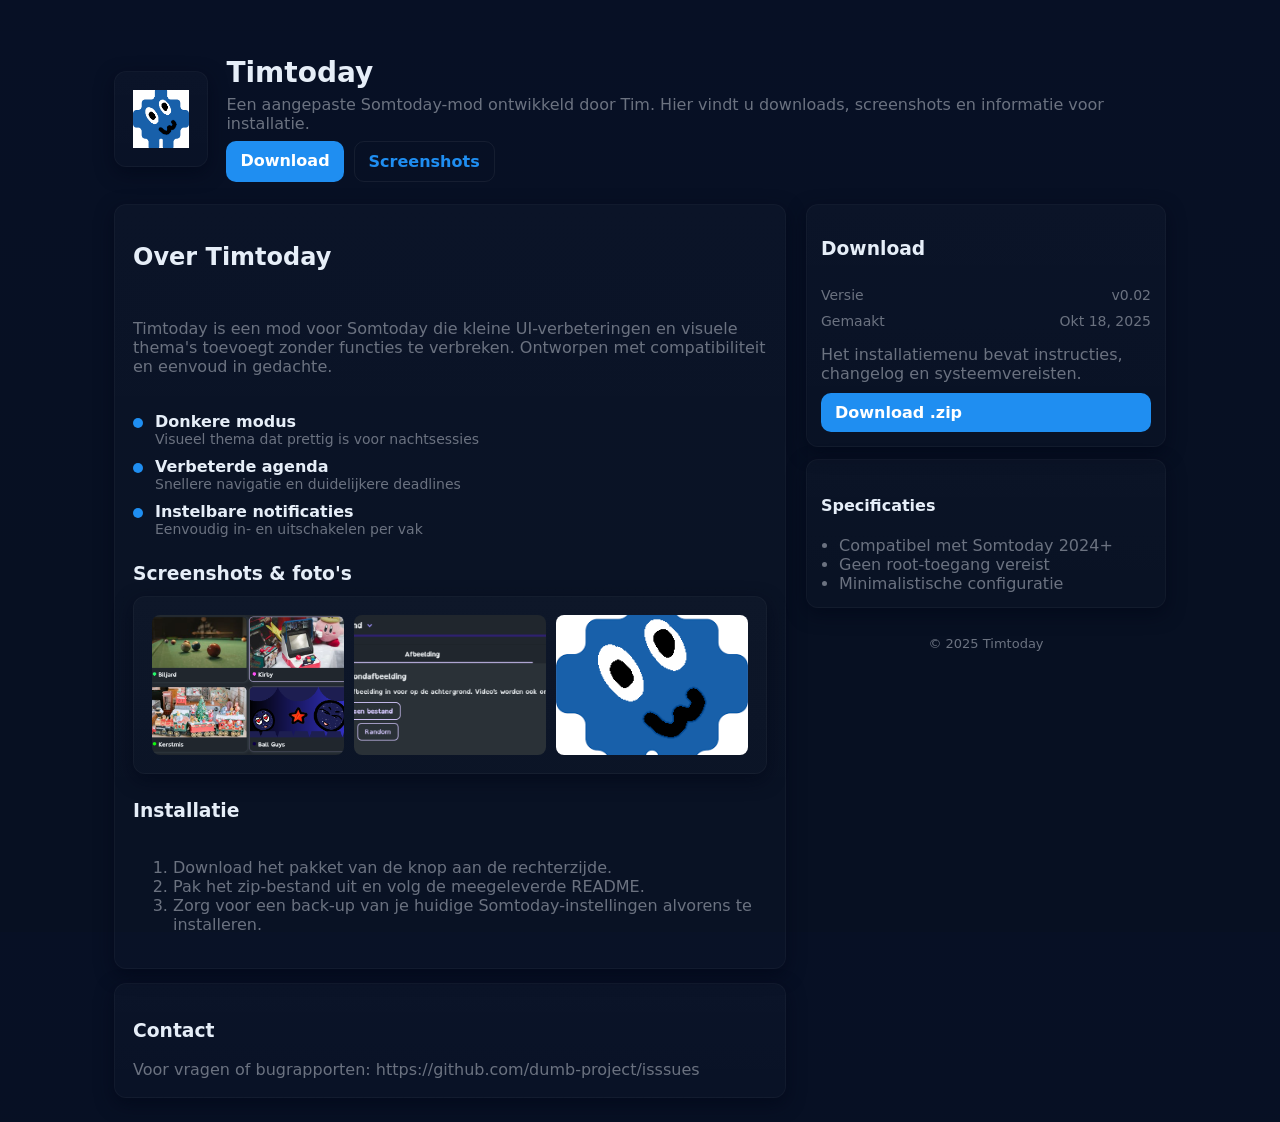
<file: timtoday.html>
<!doctype html>
<html lang="nl">
<head>
  <script async src="https://pagead2.googlesyndication.com/pagead/js/adsbygoogle.js?client=ca-pub-4163953497019376"
     crossorigin="anonymous"></script>
  <meta charset="utf-8">
  <meta name="viewport" content="width=device-width, initial-scale=1">
  <title>Timtoday — Somtoday Mod</title>
  <meta name="description" content="Timtoday — aangepaste Somtoday-mod. Download, bekijk screenshots en contacteer de maker.">
  <style>
    :root{
      --accent:#1f8ef1;
      --muted:#6b7280;
      --bg:#0f1724;
      --card:#0b1220;
      --glass: rgba(255,255,255,0.03);
      --radius:12px;
      color-scheme: dark;
    }
    *{box-sizing:border-box}
    html,body{height:100%;margin:0;font-family:Inter, ui-sans-serif, system-ui, -apple-system, "Segoe UI", Roboto, "Helvetica Neue", Arial; background: linear-gradient(180deg,#071025 0%, #071022 60%); color:#e6eef8}
    .container{max-width:1100px;margin:32px auto;padding:24px}

    header{display:flex;align-items:center;gap:18px}
    .logo-box{width:96px;height:96px;border-radius:16px;background:var(--glass);display:flex;align-items:center;justify-content:center;overflow:hidden;border:1px solid rgba(255,255,255,0.04)}
    .logo-box img{width:100%;height:100%;object-fit:cover}
    h1{font-size:28px;margin:0}
    p.lead{margin:6px 0 0;color:var(--muted)}

    .grid{display:grid;grid-template-columns:1fr 360px;gap:20px;margin-top:22px}
    .card{background:linear-gradient(180deg, rgba(255,255,255,0.02), rgba(255,255,255,0.01));padding:18px;border-radius:var(--radius);box-shadow:0 6px 18px rgba(2,6,23,0.6);border:1px solid rgba(255,255,255,0.03)}

    .hero{display:flex;flex-direction:column;gap:12px}
    .meta{display:flex;gap:10px;flex-wrap:wrap}
    .btn{background:var(--accent);color:white;padding:10px 14px;border-radius:10px;text-decoration:none;font-weight:600;display:inline-block}
    .btn.secondary{background:transparent;border:1px solid rgba(255,255,255,0.06);color:var(--accent)}

    .feature-list{display:flex;flex-direction:column;gap:10px;margin-top:8px}
    .feature{display:flex;gap:12px;align-items:flex-start}
    .feature .dot{width:10px;height:10px;border-radius:50%;background:var(--accent);margin-top:6px}

    /* Gallery */
    .gallery{display:grid;grid-template-columns:repeat(3,1fr);gap:10px;margin-top:12px}
    .gallery img{width:100%;height:140px;object-fit:cover;border-radius:8px;background:#071029}

    /* Sidebar */
    .sidebar .card{padding:14px}
    .download-box{display:flex;flex-direction:column;gap:10px;align-items:stretch}
    .meta-row{display:flex;justify-content:space-between;color:var(--muted);font-size:14px}

    footer{margin-top:28px;text-align:center;color:var(--muted);font-size:13px}

    /* Responsive */
    @media (max-width:980px){
      .grid{grid-template-columns:1fr;}
      .gallery img{height:120px}
      .logo-box{width:76px;height:76px}
    }

    /* small helper for logo input preview */
    .file-input{display:none}
    .logo-upload{font-size:13px;color:var(--muted)}
  </style>
</head>
<body>
  <div class="container">
    <header>
      <div class="logo-box card" id="logoBox">
        <!-- Vervang src door uw logo-bestand -->
        <img src="somtoday3.png" alt="Timtoday logo" id="logoImg">
      </div>
      <div>
        <h1>Timtoday</h1>
        <p class="lead">Een aangepaste Somtoday-mod ontwikkeld door Tim. Hier vindt u downloads, screenshots en informatie voor installatie.</p>
        <div style="margin-top:8px" class="meta">
          <a class="btn" href="#download">Download</a>
          <a class="btn secondary" href="#screenshots">Screenshots</a>
          <input type="file" id="logoUpload" class="file-input" accept="image/*">
        </div>
      </div>
    </header>

    <main class="grid">
      <section>
        <div class="card hero">
          <h2>Over Timtoday</h2>
          <p style="color:var(--muted)">Timtoday is een mod voor Somtoday die kleine UI-verbeteringen en visuele thema's toevoegt zonder functies te verbreken. Ontworpen met compatibiliteit en eenvoud in gedachte.</p>

          <div class="feature-list">
            <div class="feature"><div class="dot"></div><div><strong>Donkere modus</strong><div class="meta-row">Visueel thema dat prettig is voor nachtsessies</div></div></div>
            <div class="feature"><div class="dot"></div><div><strong>Verbeterde agenda</strong><div class="meta-row">Snellere navigatie en duidelijkere deadlines</div></div></div>
            <div class="feature"><div class="dot"></div><div><strong>Instelbare notificaties</strong><div class="meta-row">Eenvoudig in- en uitschakelen per vak</div></div></div>
          </div>

          <div id="screenshots">
            <h3 style="margin-top:14px;margin-bottom:8px">Screenshots & foto's</h3>
            <div class="gallery card" aria-label="Galerij">
              <!-- Plaats uw afbeelding-bestanden in de map 'assets' en vervang de src's -->
              <img src="somtoday1.png" alt="Screenshot 1">
              <img src="somtoday2.png" alt="Screenshot 2">
              <img src="somtoday3.png" alt="Screenshot 3">
            </div>
          </div>

          <h3 style="margin-top:14px">Installatie</h3>
          <ol style="color:var(--muted);margin-top:6px">
            <li>Download het pakket van de knop aan de rechterzijde.</li>
            <li>Pak het zip-bestand uit en volg de meegeleverde README.</li>
            <li>Zorg voor een back-up van je huidige Somtoday-instellingen alvorens te installeren.</li>
          </ol>

        </div>

        <div class="card" style="margin-top:14px">
          <h3>Contact</h3>
          <p style="color:var(--muted);margin:6px 0 0 0">Voor vragen of bugrapporten: https://github.com/dumb-project/isssues </p>
        </div>
      </section>

      <aside class="sidebar">
        <div class="card download-box" id="download">
          <h3>Download</h3>
          <div class="meta-row"><span>Versie</span><span>v0.02</span></div>
          <div class="meta-row"><span>Gemaakt</span><span>Okt 18, 2025</span></div>
          <p style="color:var(--muted);margin:6px 0 0 0">Het installatiemenu bevat instructies, changelog en systeemvereisten.</p>
          <a class="btn" href="https://github.com/timmah12341/dumb-project/blob/main/README.md">Download .zip</a>
        </div>

        <div class="card" style="margin-top:12px">
          <h4>Specificaties</h4>
          <ul style="color:var(--muted);margin:6px 0 0 0;padding-left:18px">
            <li>Compatibel met Somtoday 2024+</li>
            <li>Geen root-toegang vereist</li>
            <li>Minimalistische configuratie</li>
          </ul>
        </div>

    <footer>
      &copy; 2025 Timtoday
    </footer>
  </div>

  <script>
    // Logo preview: wanneer een bestand geselecteerd wordt, toon deze in de logo-box
    const logoUpload = document.getElementById('logoUpload');
    const logoImg = document.getElementById('logoImg');
    const logoBox = document.getElementById('logoBox');

    logoUpload.addEventListener('change', (e)=>{
      const file = e.target.files[0];
      if(!file) return;
      const reader = new FileReader();
      reader.onload = ()=>{
        logoImg.src = reader.result;
      }
      reader.readAsDataURL(file);
    });

    // Kleine verbetering: klik op logo-box opent file picker
    logoBox.addEventListener('click', ()=>logoUpload.click());
  </script>
</body>
</html>
</file>
